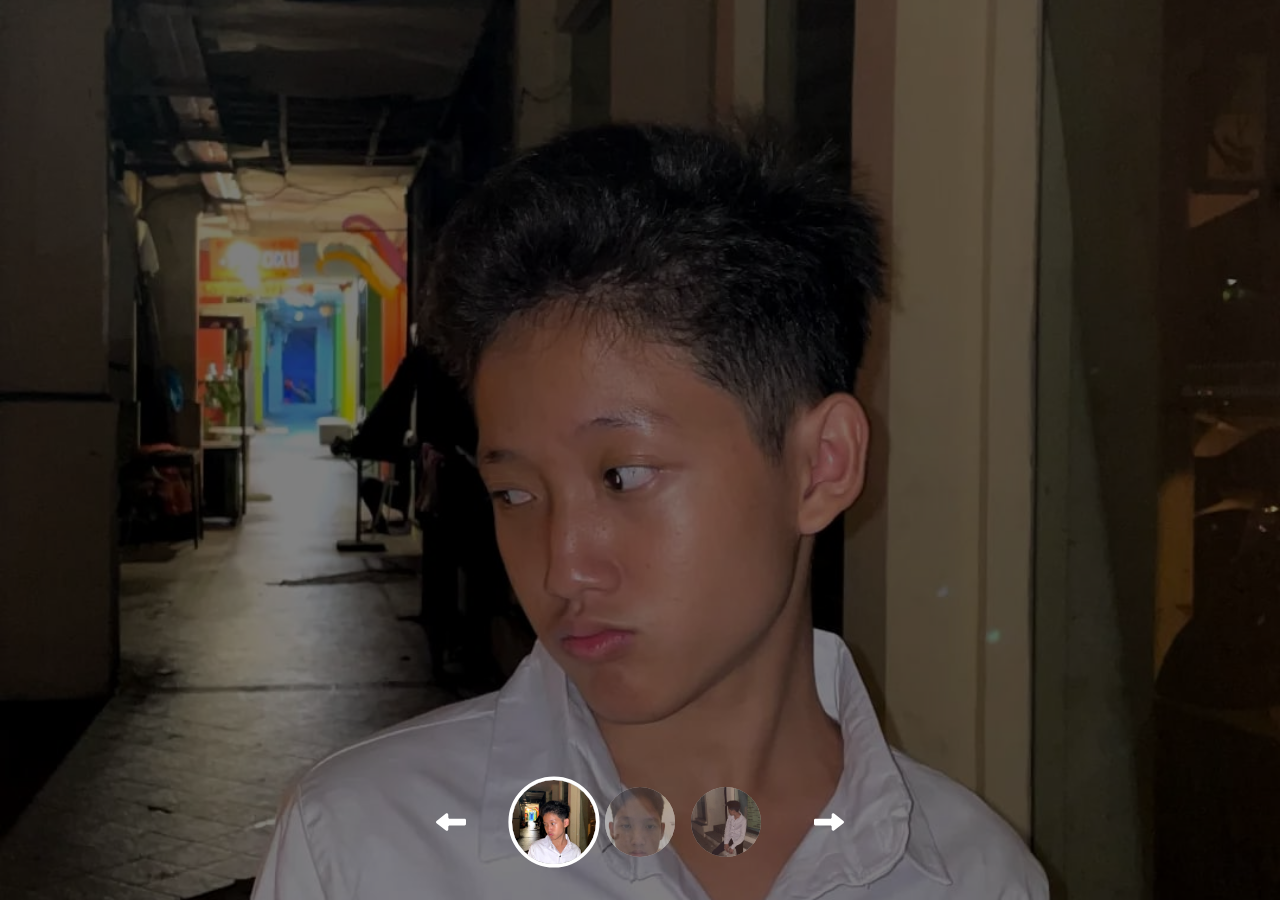
<file: img slider/index.html>
<!DOCTYPE html>
<html lang="en">
<head>
  <title>My Gallery</title>
  <meta charset="utf-8">
  <meta name="viewport" content="width=device-width, initial-scale=1">
  <link rel="stylesheet" type="text/css" href="css/bootstrap.min.css">
  <link rel="stylesheet" type="text/css" href="css/style.css">
</head>
<body>

 <section class="home">
  <div id="carousel" class="carousel slide" data-ride="carousel">
  <div class="carousel-controls">
    <ol class="carousel-indicators">
      <li data-target="#carousel" data-slide-to="0" class="active" style="background-image:url('img/ubet1.jpg')"></li>
      <li data-target="#carousel" data-slide-to="1" style="background-image:url('img/ubet2.jpg')"></li>
      <li data-target="#carousel" data-slide-to="2" style="background-image:url('img/ubet3.jpg')"></li>
      
    </ol>
    <a class="carousel-control-prev" href="#carousel" role="button" data-slide="prev">
     <img src="img/left-arrow.svg" alt="Prev"> 
  </a>
  <a class="carousel-control-next" href="#carousel" role="button" data-slide="next">
    <img src="img/right-arrow.svg" alt="Next">
  </a>
  </div>
  <div class="carousel-inner">
    <div class="carousel-item active" style="background-image:url('img/ubet1.jpg')">
      <div class="container">
         <h2>I'm Hubertus</h2>
         <p>Gamer</p>
      </div>
    </div>
    <div class="carousel-item" style="background-image:url('img/ubet2.jpg')">
      <div class="container">
         <h2>I'm Ubet</h2>
         <p>Enjoyers</p>
      </div>
    </div>
    <div class="carousel-item" style="background-image:url('img/ubet3.jpg ')">
      <div class="container">
         <h2>I'm The One</h2>
         <p>Something</p>
      </div>
    </div>
  </div>
</div>
 </section>

 
<script src="js/bootstrap.bundle.min.js"></script>
</body>
</html>
</file>
<file: img slider/css/style.css>
.home .carousel-item{
	min-height: 100vh;
	background-position: center;
	background-size: cover;
	position: relative;
	z-index: 1;
}
.home .carousel-item:before{
	content: '';
	position: absolute;
	left:0;
	top:0;
	width: 100%;
	height: 100%;
	background-color: rgba(0,0,0,0.5);
	z-index: -1;
}
.home .carousel-item .container{
	position: absolute;
	left: 50%;
	top:50%;
	transform: translate(-50%,-50%);
	text-align: center;
}
.home .carousel-item h2{
	font-size: 80px;
	color: #ffffff;
	margin:0 0 10px;
	opacity: 0;
}
.home .carousel-item p{
	font-size: 30px;
	margin:0;
	color: #eeeeee;
	opacity:0;
}
.home .carousel-item.active h2{
	animation: fadeInLeft 0.5s ease forwards;
}
.home .carousel-item.active p{
	animation: fadeInRight 0.5s ease forwards;
}

@keyframes fadeInLeft{
	0%{
		opacity: 0;
		transform: translateX(-30px);
	}
	100%{
		opacity: 1;
		transform: translateX(0px);
	}
}
@keyframes fadeInRight{
	0%{
		opacity: 0;
		transform: translateX(30px);
	}
	100%{
		opacity: 1;
		transform: translateX(0px);
	}
}

.home .carousel-controls{
	position: absolute;
	left: 50%;
	bottom: 40px;
	z-index: 10;
	transform: translateX(-50%);
}

.home .carousel-indicators{
	position: relative;
	margin:0;
}

.home .carousel-indicators li{
	height: 70px;
	width: 70px;
	margin:0 5px;
	border-radius: 50%;
	background-position: center;
	background-size: cover;
	border:3px solid transparent;
	transition: all 0.3s ease;
}
.home .carousel-indicators li.active{
	border-color: #ffffff;
	transform: scale(1.2);
}

.home .carousel-control-next, 
.home .carousel-control-prev{
	height: 60px;
	width: 60px;
	opacity: 1;
	z-index: 3;
	top: 50%;
	transform: translateY(-50%);
	border-radius: 50%;
	transition: all 0.3s ease;
}
.home .carousel-control-next:hover, 
.home .carousel-control-prev:hover{
   box-shadow: 0 0 10px #ffffff;
}
.home .carousel-control-next img, 
.home .carousel-control-prev img{
   width: 30px;
}
.home .carousel-control-next{
	right: -90px;
}
.home .carousel-control-prev{
	left: -90px;
}

/*responsive*/
@media(max-width: 767px){
  .home .carousel-control-next, 
  .home .carousel-control-prev{
  	display: none;
  }
  .home .carousel-indicators li{
  	height: 60px;
  	width: 60px;
  }
  .home .carousel-item h2{
  	font-size: 45px;
  }
  .home .carousel-item p{
  	font-size: 22px;
  }
}
</file>
